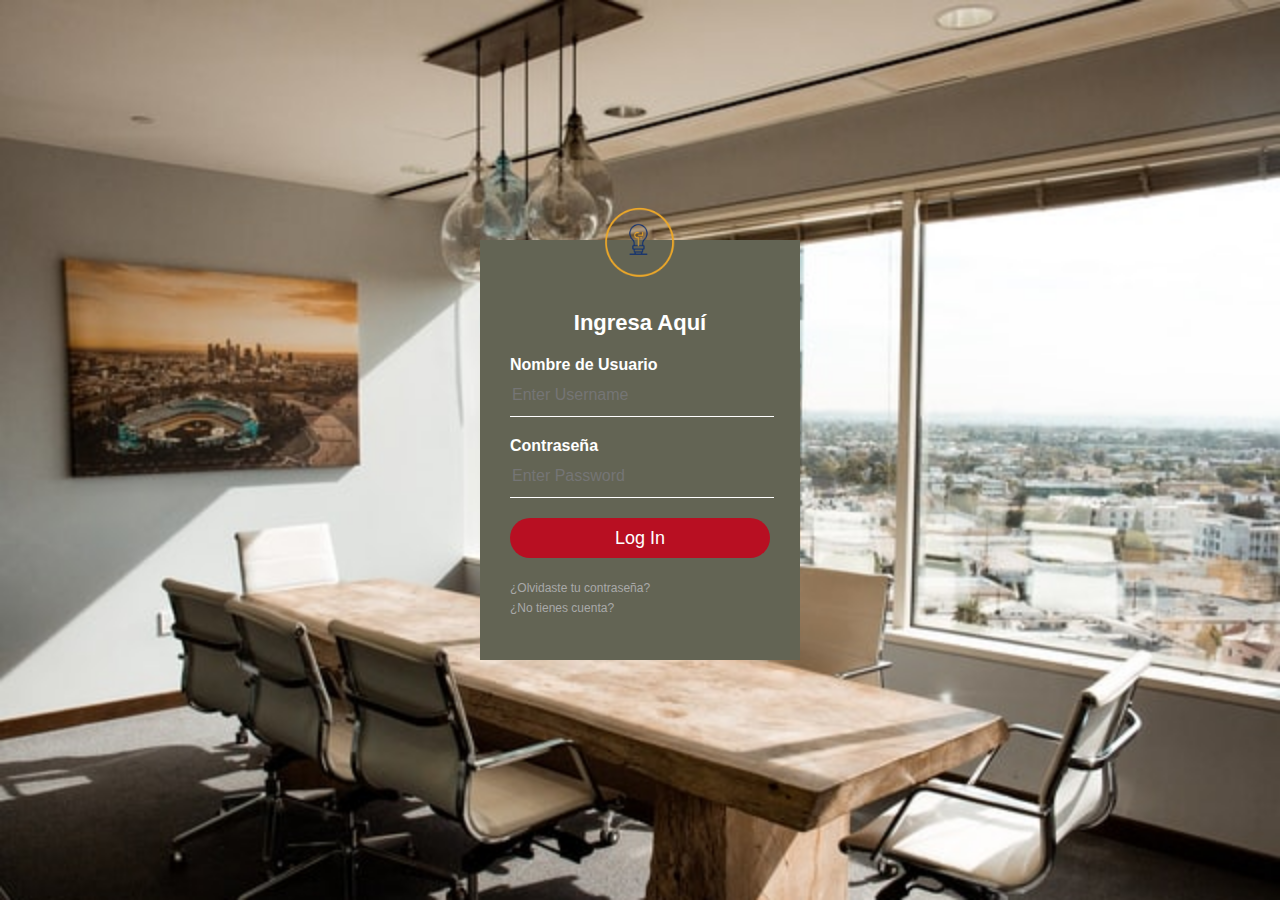
<file: login.html>
<!DOCTYPE html>
<html>
  <head>
    <meta charset="utf-8">
    <title>Ingresa aqui | Consultoría</title>
    <link rel="icon" href="icono (1).ico">
    <link rel="stylesheet" href="login.css">
    <link rel="stylesheet" href="index.html">
  </head>
  <body>

    <div class="login-box">
      <img src="icono (1).ico" class="avatar" alt="Avatar Image">
      <h1>Ingresa Aquí</h1>
      <form>
        <!-- USERNAME INPUT -->
        <label for="Eduardo">Nombre de Usuario</label>
        <input type="text" placeholder="Enter Username">
        <!-- PASSWORD INPUT -->
        <label for="1234">Contraseña</label>
        <input type="password" placeholder="Enter Password">
        <input type="submit" value="Log In">
        <a href="#">¿Olvidaste tu contraseña?</a><br>
        <a href="#">¿No tienes cuenta?</a>
      </form>
    </div>
  </body>
</html>
</file>
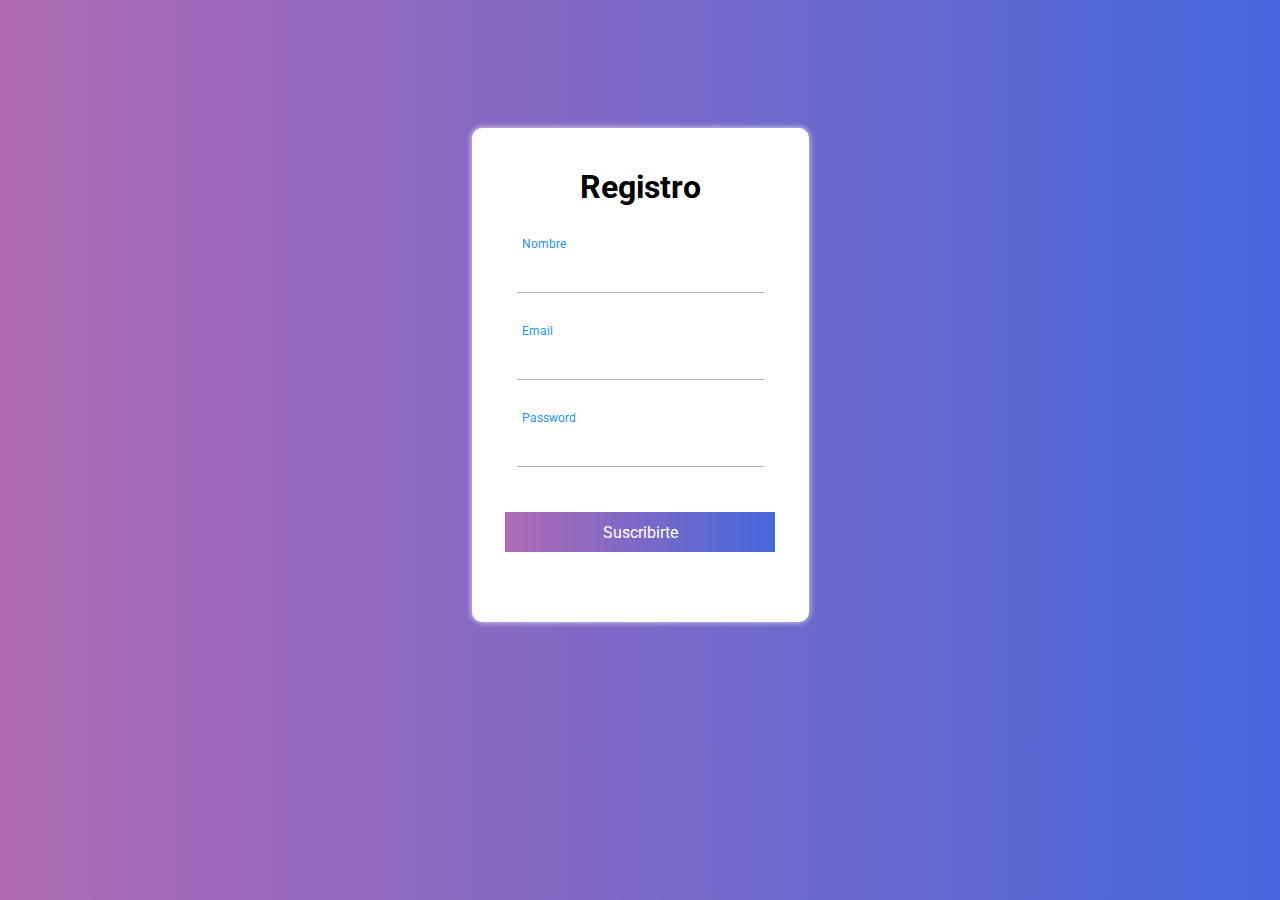
<file: miniregistro.html>
<!DOCTYPE html>
<html lang="es">
<head>
    <meta charset="UTF-8">
    <meta name="viewport" content="width=device-width, initial-scale=1.0">
    <title>Document</title>
    <link rel="stylesheet" href="miniestilos.css">
    <link href="https://fonts.googleapis.com/css?family=Roboto:300,400,500,700&display=swap" rel="stylesheet">
</head>
<body>
    <form action="" method="POST" id="form">
        <div class="form">
            <h1>Registro</h1>
            <div class="grupo">
                <input type="text" name="" id="name" ><span class="barra"></span>
                <label for="">Nombre</label>
            </div>
            <div class="grupo">
                <input type="email" name="" id="email" ><span class="barra"></span>
                <label for="">Email</label>
            </div>
            <div class="grupo">
                <input type="password" name="" id="password" ><span class="barra"></span>
                <label for="">Password</label>
            </div>
            
            <button type="submit">Suscribirte</button>
            <p class="warnings" id="warnings"></p>
        </div>
    </form>

    <script src="app.js"></script>
</body>
</html>
</file>
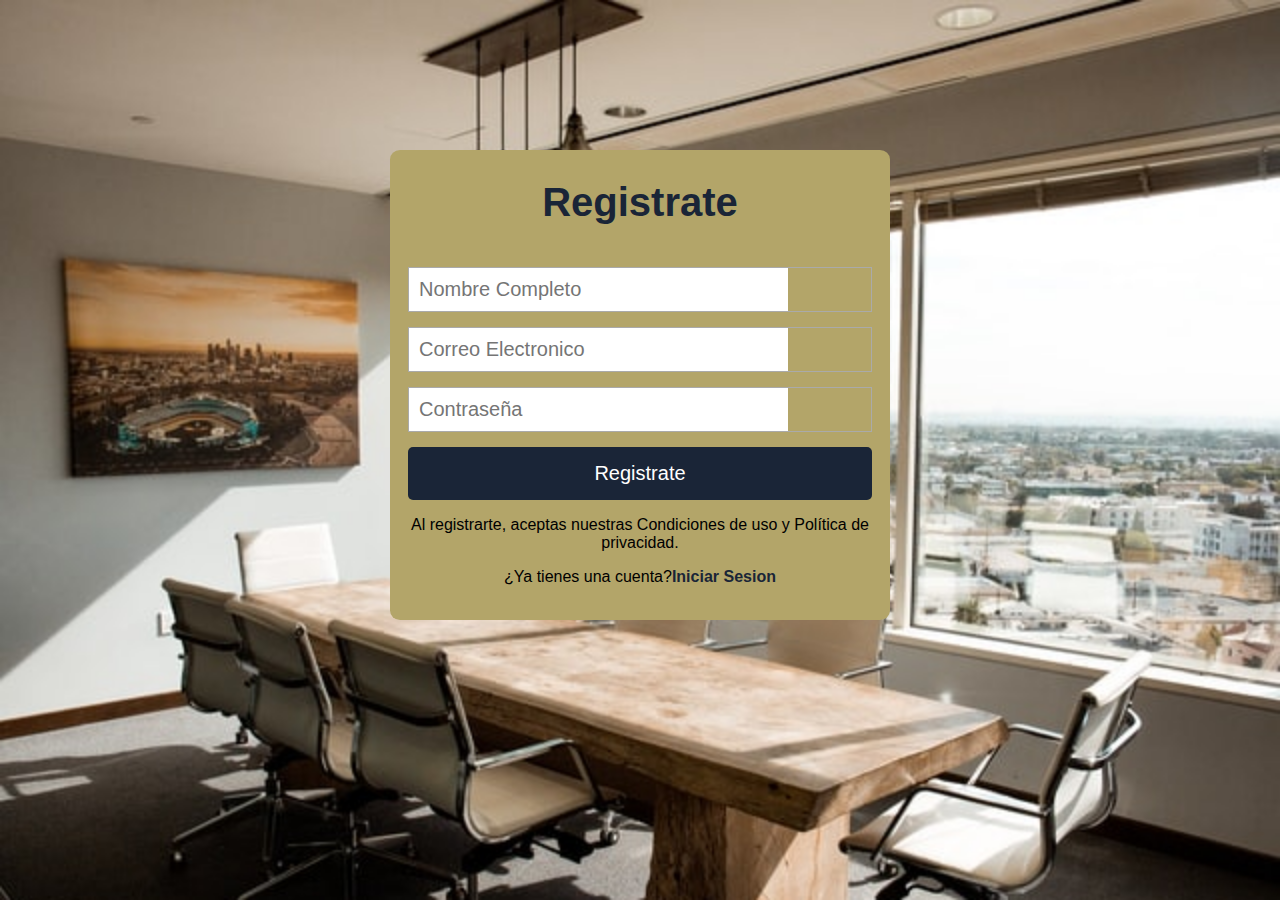
<file: registro.html>
<!DOCTYPE html>
<html lang="es">
<head>
	<meta charset="UTF-8">
	<title></title> 
	<meta name="viewport" content="width=device-width, user-scalable=yes, initial-scale=1.0, maximum-scale=3.0, minimum-scale=1.0">
    <link rel="icon" href="icono (1).ico">
 <link rel="stylesheet" href="img/oficina.jpg" >
	<link rel="stylesheet" href="registro.css">
	

</head>  
<body>
 <form class="formulario">
    
    <h1>Registrate</h1>
     <div class="contenedor">
     
     <div class="input-contenedor">
         <i class="fas fa-user icon"></i>
         <input type="text" placeholder="Nombre Completo">
         
         </div>
         
         <div class="input-contenedor">
         <i class="fas fa-envelope icon"></i>
         <input type="text" placeholder="Correo Electronico">
         
         </div>
         
         <div class="input-contenedor">
        <i class="fas fa-key icon"></i>
         <input type="password" placeholder="Contraseña">
         
         </div>
         <input type="submit" value="Registrate" class="button">
         <p>Al registrarte, aceptas nuestras Condiciones de uso y Política de privacidad.</p>
         <p>¿Ya tienes una cuenta?<a class="link" href="login.html">Iniciar Sesion</a></p>
     </div>
    </form>
</body>
</html>
</file>
<file: login.css>
body {
  margin: 0;
  padding: 0;
  background: url(img/oficina.jpg) no-repeat center top;
  background-size: cover;
  font-family: sans-serif;
  height: 100vh;
}

.login-box {
  width: 320px;
  height: 420px;
  background: rgb(99, 100, 84);
  color: #fff;
  top: 50%;
  left: 50%;
  position: absolute;
  transform: translate(-50%, -50%);
  box-sizing: border-box;
  padding: 70px 30px;
}

.login-box .avatar {
  width: 100px;
  height: 100px;
  border-radius: 50%;
  position: absolute;
  top: -50px;
  left: calc(50% - 50px);
}

.login-box h1 {
  margin: 0;
  padding: 0 0 20px;
  text-align: center;
  font-size: 22px;
}

.login-box label {
  margin: 0;
  padding: 0;
  font-weight: bold;
  display: block;
}

.login-box input {
  width: 100%;
  margin-bottom: 20px;
}

.login-box input[type="text"], .login-box input[type="password"] {
  border: none;
  border-bottom: 1px solid #fff;
  background: transparent;
  outline: none;
  height: 40px;
  color: #fff;
  font-size: 16px;
}

.login-box input[type="submit"] {
  border: none;
  outline: none;
  height: 40px;
  background: #b80f22;
  color: #fff;
  font-size: 18px;
  border-radius: 20px;
}

.login-box input[type="submit"]:hover {
  cursor: pointer;
  background: #ffc107;
  color: #000;
}

.login-box a {
  text-decoration: none;
  font-size: 12px;
  line-height: 20px;
  color: darkgrey;
}

.login-box a:hover {
  color: #fff;
}
</file>
<file: miniestilos.css>
:root {
    --colorTextos: #49454567;
}


*,
::before,
::after {
    margin: 0;
    padding: 0;
    box-sizing: border-box;
}

body {
    font-family: 'Roboto';
    background: #4568DC;
   
    background: -webkit-linear-gradient(to right, #B06AB3, #4568DC);
  
    background: linear-gradient(to right, #B06AB3, #4568DC);
    
    height: 750px;
    display: flex;
    justify-content: center;
    align-items: center;
}

h1{
    text-align: center;
    font-weight: 700;
}

form{
    background: #fff;
    padding: 40px 0;
    box-shadow: 0 0 6px 0 rgba(255, 255, 255, 0.8);
    border-radius: 10px;
}

.form{
    width: 100%;
    margin: auto;
}

form .grupo{
    position: relative;
    margin: 45px ;
}

input{
    background: none;
    color: #c6c6c6;
    font-size: 18px;
    padding: 10px 10px 10px 5px;
    display: block;
    width: 100%;
    border: none;
    border-bottom: 1px solid var(--colorTextos);
}



input:focus{ 
    outline: none;
    color: #5e5d5d;
}

label{
    color: var(--colorTextos);
    font-size: 16px;
    position: absolute;
    left: 5px;
    top: 10px;
    transition: 0.5s ease all;
    pointer-events: none;
}

input:focus~label,
input:valid~label{
    top: -14px;
    font-size: 12px;
    color: #2196f3;
}

.barra{
    position: relative;
    display: block;
    width: 100%;
}

.barra::before{
    content: "";
    height: 2px;
    width: 0%;
    bottom: 0;
    position: absolute;
    background: linear-gradient(to right, #B06AB3, #4568DC);
    transition: 0.3s ease width;
    left: 0;
}

input:focus~.barra::before{
    width: 100%;
}

.warnings{
    width: 200px;
    text-align: center;
    margin: auto;
    color: #B06AB3;
    padding-top: 20px;
}

button{
    font-family: 'roboto';
    background: #4568DC;
    /* fallback for old browsers */
    background: -webkit-linear-gradient(to right, #B06AB3, #4568DC);
    /* Chrome 10-25, Safari 5.1-6 */
    background: linear-gradient(to right, #B06AB3, #4568DC);
    /* W3C, IE 10+/ Edge, Firefox 16+, Chrome 26+, Opera 12+, Safari 7+ */
    border: none;
    display: block;
    width: 80%;
    margin: 10px auto;
    color: #fff;
    height: 40px;
    font-size: 16px;
    cursor: pointer;
}

@media screen and (max-width:500px){
    form{
        width: 80%;
    }
}
</file>
<file: registro.css>
body {
    font-family: Arial, Helvetica, sans-serif;
    margin: 0;
   background: url(img/oficina.jpg);
    background-size: cover;
    background-attachment: fixed;
}
* {
    box-sizing: border-box;
}
.contenedor{
    width: 100%;
    padding: 15px;
}
.formulario{
    background: rgb(179, 165, 105);
    margin-top: 150px;
    padding: 3px;
}
h1{
    text-align: center;
    color: #1a2537;
    font-size: 40px;
}
input[type="text"],
input[type="password"]{
    font-size: 20px;
    width: 82%;
    padding: 10px;
    border: none;
}
.input-contenedor{
    margin-bottom: 15px;
    border: 1px solid #aaa;
}
.icon{
    min-width: 50px;
    text-align: center;
    color: #999;
}
.button{
    border: none;
    width: 100%;
    color: white;
    font-size: 20px;
    background:  #1a2537;
    padding: 15px 20px;
    border-radius: 5px;
    cursor: pointer;
}
.button:hover{
    background: cadetblue;
}
p{
    text-align: center;
}
.link{
    text-decoration: none;
      color: #1a2537;
    font-weight: 600;
}
.link:hover{
     color: cadetblue;
}
@media(min-width:768px)
{
    .formulario{
        margin: auto;
        width: 500px;
        margin-top: 150px;
        border-radius: 2%;
    }
}
</file>
